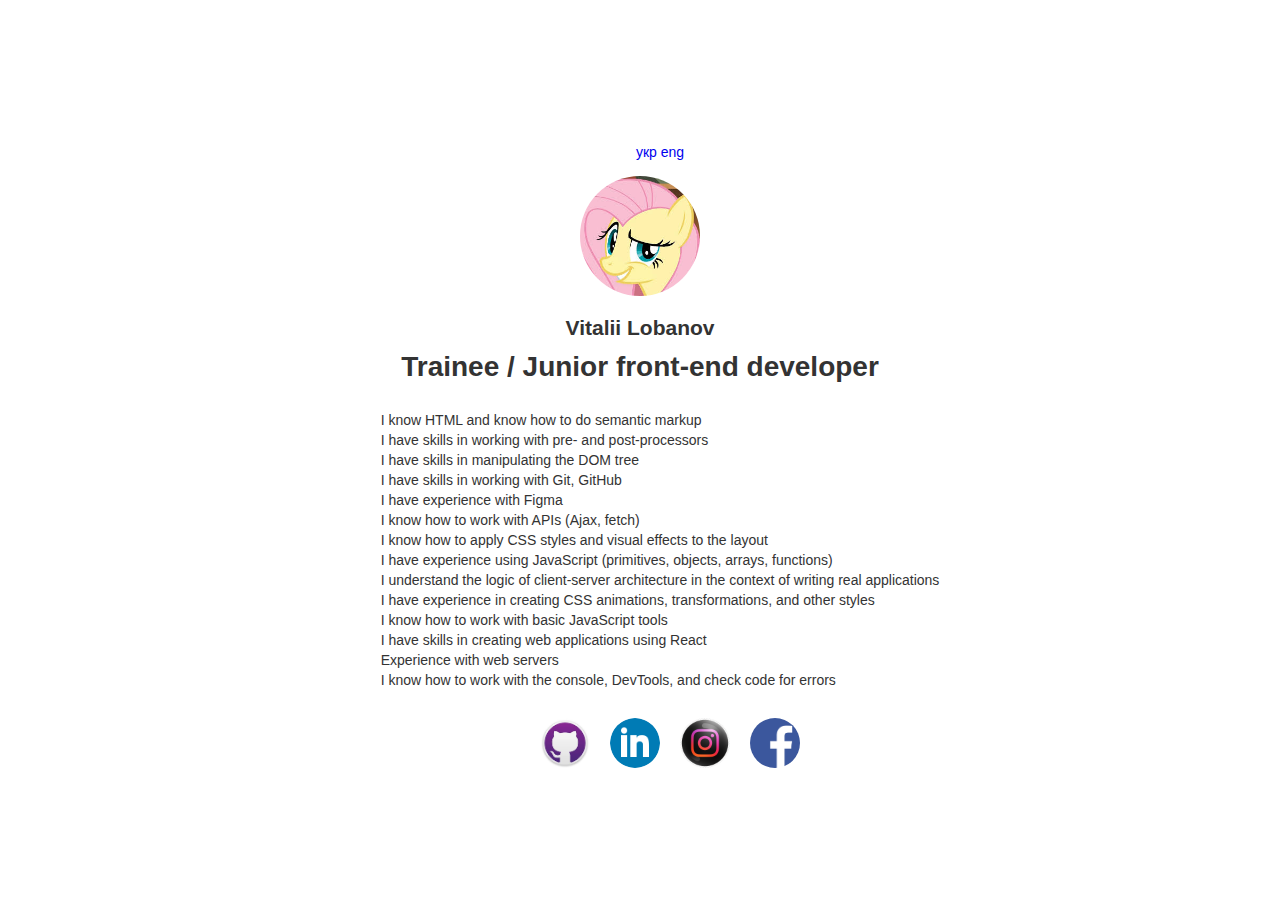
<file: index-eng.html>
<!DOCTYPE html>
<html lang="en">

<head>
	<meta charset="UTF-8">
	<meta name="viewport" content="width=device-width, initial-scale=1.0">
	<title>Document</title>
	<link rel="stylesheet" href="style.css">
</head>

<body>

	<header>
		<nav>
			<ul>
				<li>
					<a href="index.html">укр</a>
				</li>
				<li>
					<a href="#">eng</a>
				</li>
			</ul>
		</nav>
		<img src="images/photo.jpg" alt="photo">
		<h2>Vitalii Lobanov</h2>
	</header>

	<main>
		<section class="skills">
			<h1>Trainee / Junior front-end developer</h1>
			<ul>
				<li>I know HTML and know how to do semantic markup</li>
				<li>I have skills in working with pre- and post-processors</li>
				<li>I have skills in manipulating the DOM tree</li>
				<li>I have skills in working with Git, GitHub</li>
				<li>I have experience with Figma</li>
				<li>I know how to work with APIs (Ajax, fetch)</li>
				<li>I know how to apply CSS styles and visual effects to the layout</li>
				<li>I have experience using JavaScript (primitives, objects, arrays, functions)</li>
				<li>I understand the logic of client-server architecture in the context of writing real applications
				</li>
				<li>I have experience in creating CSS animations, transformations, and other styles</li>
				<li>I know how to work with basic JavaScript tools</li>
				<li>I have skills in creating web applications using React</li>
				<li>Experience with web servers</li>
				<li>I know how to work with the console, DevTools, and check code for errors</li>
			</ul>
		</section>
	</main>

	<footer>
		<section class="links">
			<ul>
				<li>
					<a href="https://github.com/VitaliiLobanov"><img src="images/github-logo.jfif"
							alt="Github-logo"></a>
				</li>
				<li>
					<a href="https://linkedin.com/"><img src="images/linkedin-logo.webp" alt="Linkedin-logo"></a>
				</li>
				<li>
					<a href="instagram.com"><img src="images/instagram-logo.png" alt="Instagram-logo"></a>
				</li>
				<li>
					<a href="facebook.com"><img src="images/fb-logo.png" alt="Facebook-logo"></a>
				</li>
			</ul>
		</section>
	</footer>
</body>

</html>
</file>
<file: style.css>
body {
	color: #333;
	background-color: #fff;
	min-height: 100%;
	margin: 10% auto;
	font-family: Arial, sans-serif;
	font-size: 14px;
	line-height: 20px;
	flex: 1;
	width: 80%;
	text-align: center;
}

a {
	text-decoration: none;
}

nav li {
	display: inline-block;
}

ul {
	display: inline-block;
	list-style-type: none;
	text-align: left;
}

img {
	border-radius: 50%;
	width: 120px;
	height: 120px;
}

footer {
	display: inline-block;
}

footer ul {
	display: flex;
}

footer img {
	width: 50px;
	height: 50px;
	margin-left: 20px;
}

footer img:hover {
	width: 70px;
	height: 70px;
}
</file>
